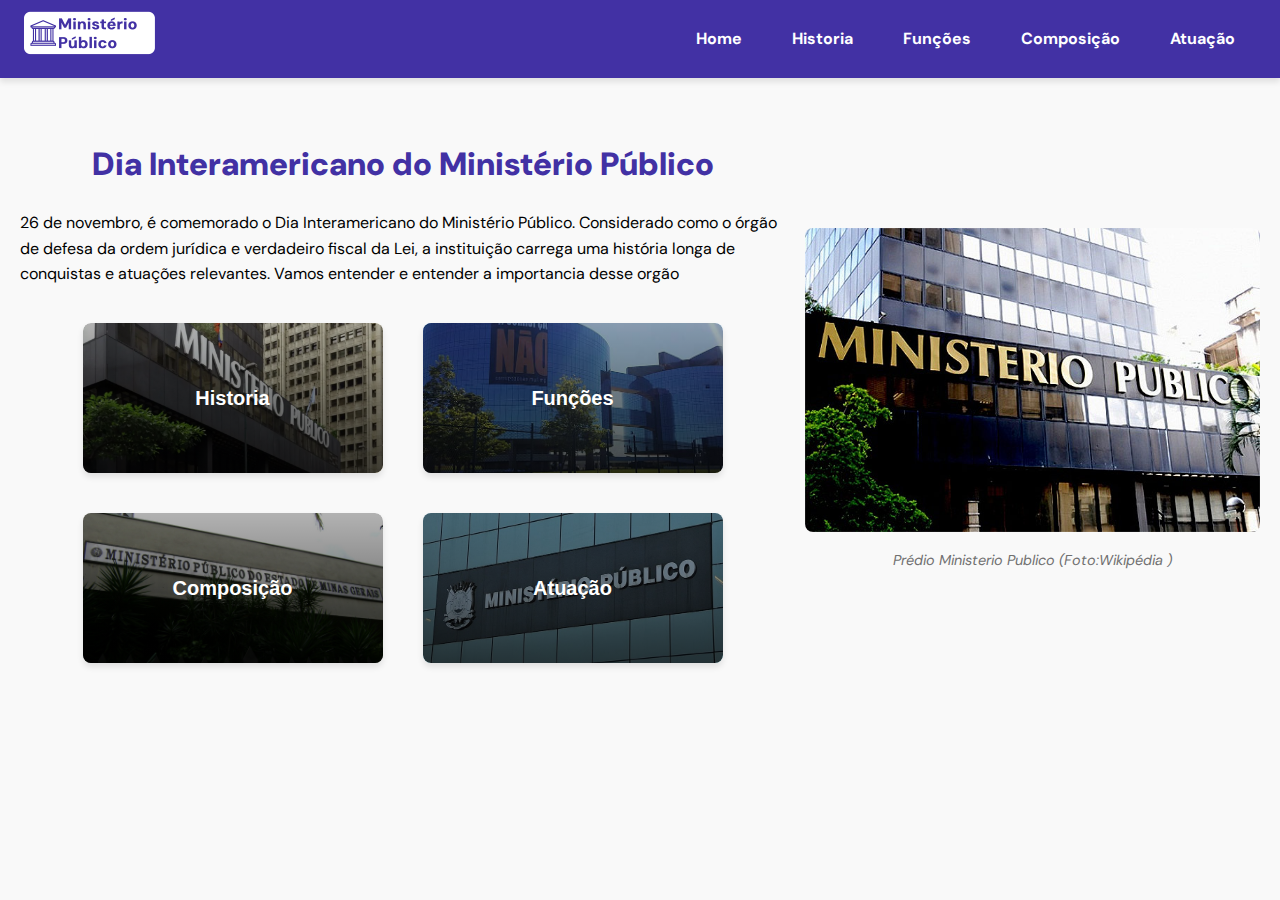
<file: index.html>
<!DOCTYPE html>
<html lang="pt-br">
<head>
    <meta charset="UTF-8">
    <meta http-equiv="X-UA-Compatible" content="IE=edge">
    <meta name="viewport" content="width=device-width, initial-scale=1.0">
    <link rel="shortcut icon" href="img/favicon.ico" type="image/x-icon">
    <link rel="stylesheet" href="style.css">
    
    <title>Home</title>
</head>
<body>
    <nav class="menu">
        <div class="logo">
            <a href="index.html">
                <img id="logo" src="img/Novo Projeto.png" alt="Dia do Ministério Público">
            </a>
        </div>
        <ul>
            <li><a href="index.html">Home</a></li>
            <li><a href="historia.html">Historia</a></li>
            <li><a href="funcoes.html">Funções</a></li>
            <li><a href="composicao.html">Composição</a></li>
            <li><a href="atuacao.html">Atuação</a></li>
        </ul>
    </nav>
    </nav>
    <div class="container">
        <div class="txt">
        <h1>Dia Interamericano do Ministério Público</h1>
         <p>26 de novembro, é comemorado o Dia Interamericano do Ministério Público. 
            Considerado como o órgão de defesa da ordem jurídica e verdadeiro fiscal da Lei,
            a instituição carrega uma história longa de conquistas e atuações relevantes.
            Vamos entender e entender a importancia desse orgão
            </p>
            <div class="butoes">
                <button onclick="window.location.href='historia.html'"><span>Historia</span></button>
                <button onclick="window.location.href='funcoes.html'"><span>Funções</span></button>
                <button onclick="window.location.href='composicao.html'"><span>Composição</span></button>
                <button onclick="window.location.href='atuacao.html'"><span>Atuação</span></button>
            </div>
        </div><!--txt-->
        <div class="img">
            <img src="img/MInisterio-publico.jpg" alt="Prédio Ministerio Publico">
            <figcaption>Prédio Ministerio Publico (Foto:Wikipédia )</figcaption>
        </div><!--img-->
    </div><!--contanier-->
</body>
</html>

<script>
    // Aguardar o carregamento completo do DOM
    document.addEventListener('DOMContentLoaded', function () {
        const logo = document.getElementById('logo');

        // Definindo as imagens para cada estado
        const originalImage = 'img/Novo Projeto.png';
        const hoverImage = 'img/Novo Projeto hover.png';  // Substitua pelo caminho correto da imagem para hover

        // Alterando a imagem ao passar o mouse
        logo.addEventListener('mouseenter', () => {
            logo.src = hoverImage;
        });

        // Retornando à imagem original ao sair com o mouse
        logo.addEventListener('mouseleave', () => {
            logo.src = originalImage;
        });
    });
</script>
</file>
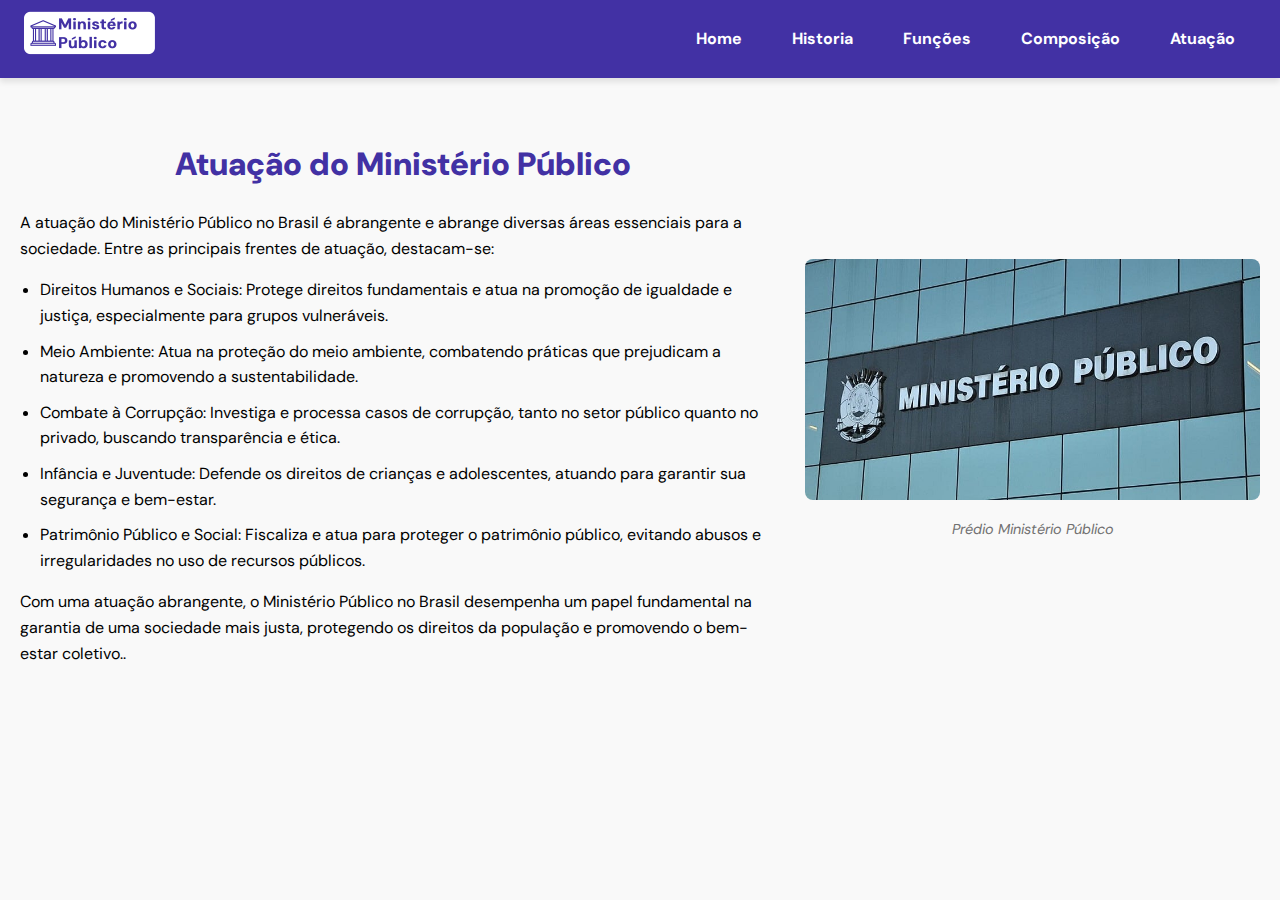
<file: atuacao.html>
<!DOCTYPE html>
<html lang="pt-br">
<head>
    <meta charset="UTF-8">
    <meta http-equiv="X-UA-Compatible" content="IE=edge">
    <meta name="viewport" content="width=device-width, initial-scale=1.0">
    <link rel="shortcut icon" href="img/favicon.ico" type="image/x-icon">
    <link rel="stylesheet" href="style.css">
    
    <title>Atuação</title>
</head>
<body>
    <nav class="menu">
        <div class="logo">
            <a href="index.html">
                <img id="logo" src="img/Novo Projeto.png" alt="Dia do Ministério Público">
            </a>
        </div>
        <ul>
            <li><a href="index.html">Home</a></li>
            <li><a href="historia.html">Historia</a></li>
            <li><a href="funcoes.html">Funções</a></li>
            <li><a href="composicao.html">Composição</a></li>
            <li><a href="atuacao.html">Atuação</a></li>
        </ul>
    </nav>
    <div clas
    <div class="container">
        <div class="txt">
        <h1>Atuação do Ministério Público</h1>
         <p>A atuação do Ministério Público no Brasil é abrangente e abrange diversas áreas essenciais para a sociedade. Entre as principais frentes de atuação, destacam-se:
            <ul>
                <li>Direitos Humanos e Sociais: Protege direitos fundamentais e atua na promoção de igualdade e justiça, especialmente para grupos vulneráveis.</li>
                <li>Meio Ambiente: Atua na proteção do meio ambiente, combatendo práticas que prejudicam a natureza e promovendo a sustentabilidade.</li>
                <li>Combate à Corrupção: Investiga e processa casos de corrupção, tanto no setor público quanto no privado, buscando transparência e ética.</li>
                <li>Infância e Juventude: Defende os direitos de crianças e adolescentes, atuando para garantir sua segurança e bem-estar.</li>
                <li>Patrimônio Público e Social: Fiscaliza e atua para proteger o patrimônio público, evitando abusos e irregularidades no uso de recursos públicos.</li>
            </ul>
            Com uma atuação abrangente, o Ministério Público no Brasil desempenha um papel fundamental na garantia de uma sociedade mais justa, protegendo os direitos da população e promovendo o bem-estar coletivo..</p>
        </div><!--txt-->
        <div class="img">
            <img src="img/pardeministerio.png" alt="Fachada de um prédio com vidro espelhado onde está escrito Ministério Público em letras brancas, acompanhada de um brasão à esquerda.">
            <figcaption>Prédio Ministério Público</figcaption>
        </div><!--img-->
    </div><!--contanier-->
</body>
<script>
    // Aguardar o carregamento completo do DOM
    document.addEventListener('DOMContentLoaded', function () {
        const logo = document.getElementById('logo');

        // Definindo as imagens para cada estado
        const originalImage = 'img/Novo Projeto.png';
        const hoverImage = 'img/Novo Projeto hover.png';  // Substitua pelo caminho correto da imagem para hover

        // Alterando a imagem ao passar o mouse
        logo.addEventListener('mouseenter', () => {
            logo.src = hoverImage;
        });

        // Retornando à imagem original ao sair com o mouse
        logo.addEventListener('mouseleave', () => {
            logo.src = originalImage;
        });
    });
</script>
</file>
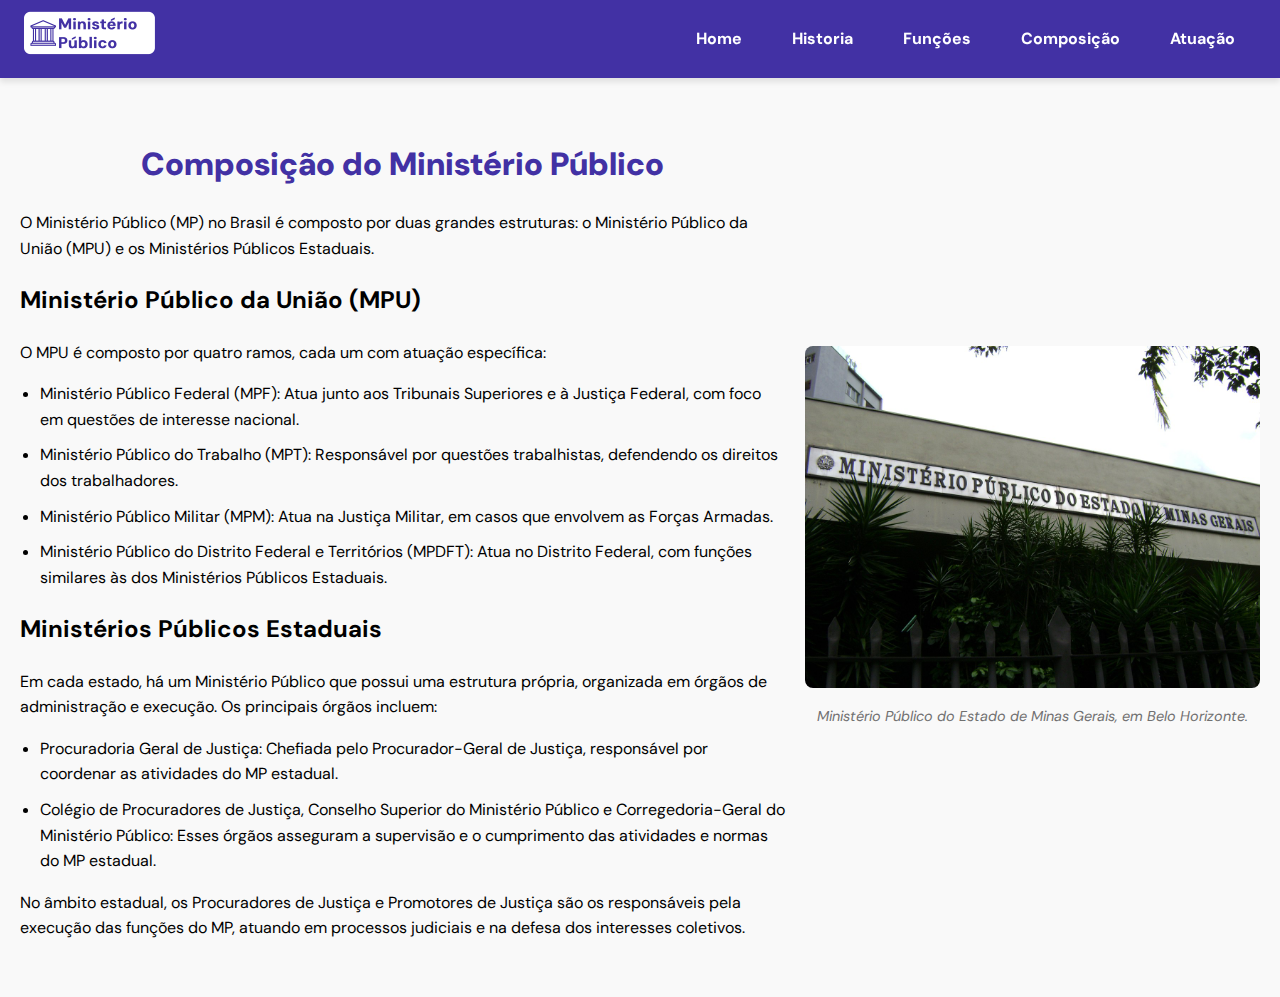
<file: composicao.html>
<!DOCTYPE html>
<html lang="pt-br">
<head>
    <meta charset="UTF-8">
    <meta http-equiv="X-UA-Compatible" content="IE=edge">
    <meta name="viewport" content="width=device-width, initial-scale=1.0">
    <link rel="stylesheet" href="style.css">
    <link rel="shortcut icon" href="img/favicon.ico" type="image/x-icon">
    <title>Composição</title>
</head>
<body>
    <nav class="menu">
        <div class="logo">
            <a href="index.html">
                <img id="logo" src="img/Novo Projeto.png" alt="Dia do Ministério Público">
            </a>
        </div>
        <ul>
            <li><a href="index.html">Home</a></li>
            <li><a href="historia.html">Historia</a></li>
            <li><a href="funcoes.html">Funções</a></li>
            <li><a href="composicao.html">Composição</a></li>
            <li><a href="atuacao.html">Atuação</a></li>
        </ul>
    </nav>
    <div clas
    <div class="container">
        <div class="txt">
        <h1>Composição do Ministério Público</h1>
         <p>
            O Ministério Público (MP) no Brasil é composto por duas grandes estruturas: o Ministério Público da União (MPU) e os Ministérios Públicos Estaduais.
            <h2>Ministério Público da União (MPU)</h2>
            O MPU é composto por quatro ramos, cada um com atuação específica:
            <ul>
                <li>Ministério Público Federal (MPF): Atua junto aos Tribunais Superiores e à Justiça Federal, com foco em questões de interesse nacional.</li>
                <li>Ministério Público do Trabalho (MPT): Responsável por questões trabalhistas, defendendo os direitos dos trabalhadores.</li>
                <li>Ministério Público Militar (MPM): Atua na Justiça Militar, em casos que envolvem as Forças Armadas.</li>
                <li>Ministério Público do Distrito Federal e Territórios (MPDFT): Atua no Distrito Federal, com funções similares às dos Ministérios Públicos Estaduais.</li>
            </ul>
            <h2>Ministérios Públicos Estaduais</h2>
            Em cada estado, há um Ministério Público que possui uma estrutura própria, organizada em órgãos de administração e execução. Os principais órgãos incluem:
            <ul>
                <li>Procuradoria Geral de Justiça: Chefiada pelo Procurador-Geral de Justiça, responsável por coordenar as atividades do MP estadual.</li>
                <li>Colégio de Procuradores de Justiça, Conselho Superior do Ministério Público e Corregedoria-Geral do Ministério Público: Esses órgãos asseguram a supervisão e o cumprimento das atividades e normas do MP estadual.</li>
            </ul>
            No âmbito estadual, os Procuradores de Justiça e Promotores de Justiça são os responsáveis pela execução das funções do MP, atuando em processos judiciais e na defesa dos interesses coletivos.
        </p>
        </div><!--txt-->
        <div class="img">
            <img src="img/mpemg.JPG" class="img-fluid" alt="Ministério Público do Estado de Minas Gerais, em Belo Horizonte.">
            <figcaption>Ministério Público do Estado de Minas Gerais, em Belo Horizonte.</figcaption>
        </div><!--img-->
    </div><!--container-->
</body>
<script>
    // Aguardar o carregamento completo do DOM
    document.addEventListener('DOMContentLoaded', function () {
        const logo = document.getElementById('logo');

        // Definindo as imagens para cada estado
        const originalImage = 'img/Novo Projeto.png';
        const hoverImage = 'img/Novo Projeto hover.png';  // Substitua pelo caminho correto da imagem para hover

        // Alterando a imagem ao passar o mouse
        logo.addEventListener('mouseenter', () => {
            logo.src = hoverImage;
        });

        // Retornando à imagem original ao sair com o mouse
        logo.addEventListener('mouseleave', () => {
            logo.src = originalImage;
        });
    });
</script>
</file>
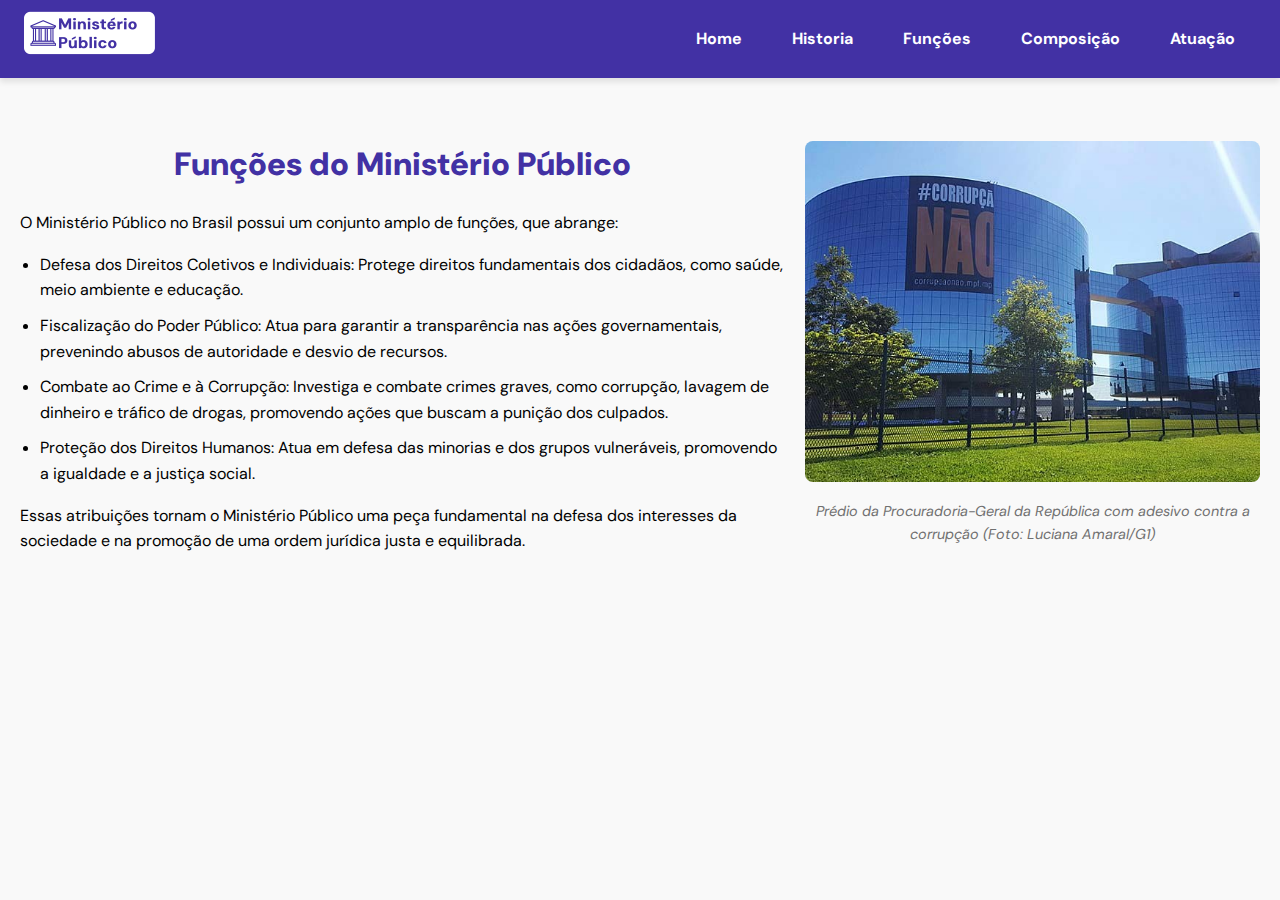
<file: funcoes.html>
<!DOCTYPE html>
<html lang="pt-br">
<head>
    <meta charset="UTF-8">
    <meta http-equiv="X-UA-Compatible" content="IE=edge">
    <meta name="viewport" content="width=device-width, initial-scale=1.0">
    <link rel="stylesheet" href="style.css">
    <link rel="shortcut icon" href="img/favicon.ico" type="image/x-icon">
    <title>Funções</title>
</head>
<body>
    <nav class="menu">
        <div class="logo">
            <a href="index.html">
                <img id="logo" src="img/Novo Projeto.png" alt="Dia do Ministério Público">
            </a>
        </div>
        <ul>
            <li><a href="index.html">Home</a></li>
            <li><a href="historia.html">Historia</a></li>
            <li><a href="funcoes.html">Funções</a></li>
            <li><a href="composicao.html">Composição</a></li>
            <li><a href="atuacao.html">Atuação</a></li>
        </ul>
    </nav>
    </nav>
    <div clas
    <div class="container">
        
        <div class="txt">
        <h1>Funções do Ministério Público</h1>
         <p>O Ministério Público no Brasil possui um conjunto amplo de funções, que abrange:
            <ul>
            <li>Defesa dos Direitos Coletivos e Individuais: Protege direitos fundamentais dos cidadãos, como saúde, meio ambiente e educação.</li>
            <li>Fiscalização do Poder Público: Atua para garantir a transparência nas ações governamentais, prevenindo abusos de autoridade e desvio de recursos.</li>
            <li>Combate ao Crime e à Corrupção: Investiga e combate crimes graves, como corrupção, lavagem de dinheiro e tráfico de drogas, promovendo ações que buscam a punição dos culpados.</li>
            <li>Proteção dos Direitos Humanos: Atua em defesa das minorias e dos grupos vulneráveis, promovendo a igualdade e a justiça social.</li>
           
            </ul> Essas atribuições tornam o Ministério Público uma peça fundamental na defesa dos interesses da sociedade e na promoção de uma ordem jurídica justa e equilibrada.</p>
        </div><!--txt-->
        <div class="img">
            <img src="img/pocuradoria.png" alt="Prédio da Procuradoria-Geral da República com adesivo contra a corrupção">
            <figcaption>Prédio da Procuradoria-Geral da República com adesivo contra a corrupção (Foto: Luciana Amaral/G1)</figcaption>
        </div><!--img-->
    </div><!--container-->
</body>
<script>
    // Aguardar o carregamento completo do DOM
    document.addEventListener('DOMContentLoaded', function () {
        const logo = document.getElementById('logo');

        // Definindo as imagens para cada estado
        const originalImage = 'img/Novo Projeto.png';
        const hoverImage = 'img/Novo Projeto hover.png';  // Substitua pelo caminho correto da imagem para hover

        // Alterando a imagem ao passar o mouse
        logo.addEventListener('mouseenter', () => {
            logo.src = hoverImage;
        });

        // Retornando à imagem original ao sair com o mouse
        logo.addEventListener('mouseleave', () => {
            logo.src = originalImage;
        });
    });
</script>
</file>
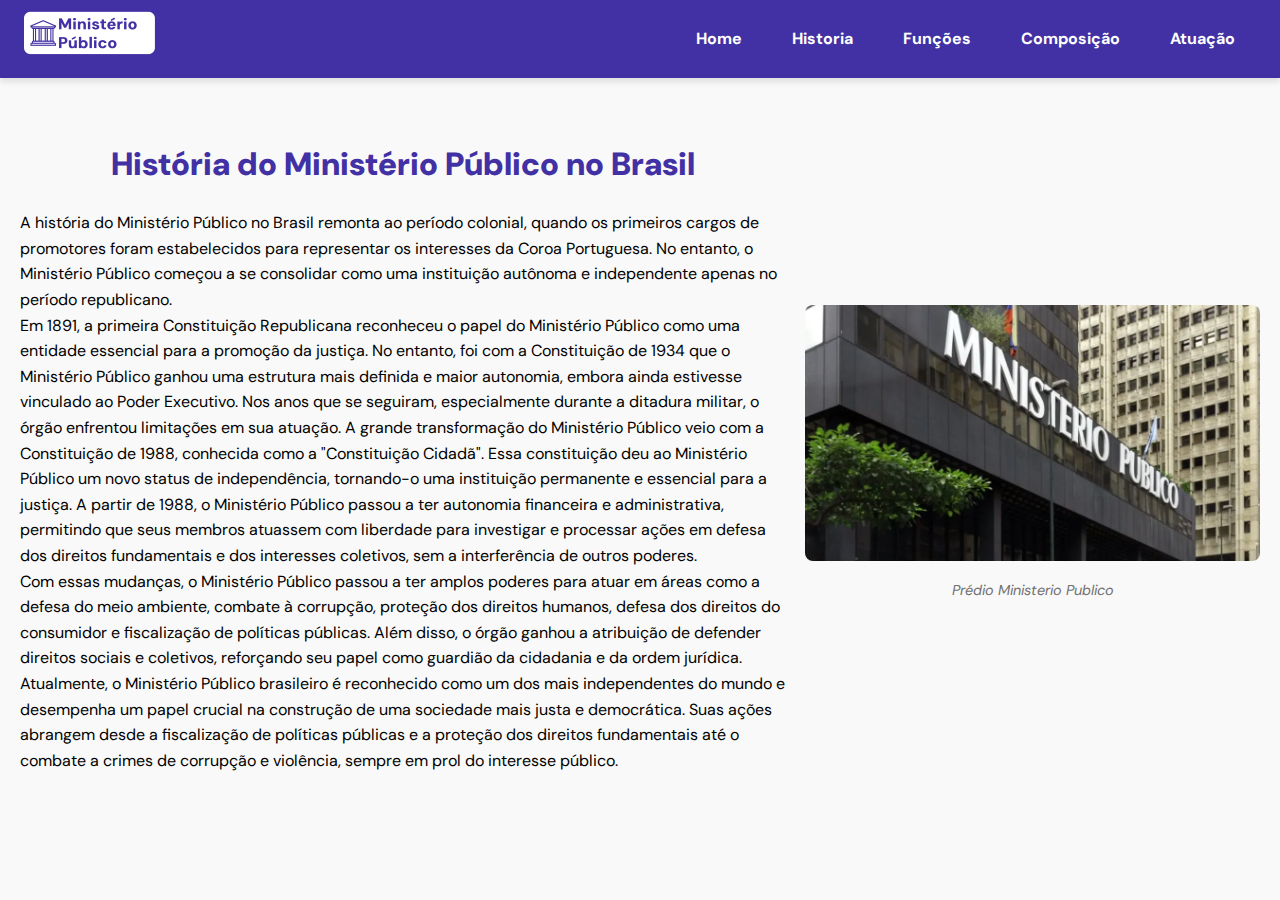
<file: historia.html>
<!DOCTYPE html>
<html lang="pt-br">
<head>
    <meta charset="UTF-8">
    <meta http-equiv="X-UA-Compatible" content="IE=edge">
    <meta name="viewport" content="width=device-width, initial-scale=1.0">
    <link rel="stylesheet" href="style.css">
    <link rel="shortcut icon" href="img/favicon.ico" type="image/x-icon">
    <title>Historia</title>
</head>
<body>
    <nav class="menu">
        <div class="logo">
            <a href="index.html">
                <img id="logo" src="img/Novo Projeto.png" alt="Dia do Ministério Público">
            </a>
        </div>
        <ul>
            <li><a href="index.html">Home</a></li>
            <li><a href="historia.html">Historia</a></li>
            <li><a href="funcoes.html">Funções</a></li>
            <li><a href="composicao.html">Composição</a></li>
            <li><a href="atuacao.html">Atuação</a></li>
        </ul>
    </nav>
    <div clas
    <div class="container">
        <div class="txt">
        <h1>História do Ministério Público no Brasil</h1>
         <p>A história do Ministério Público no Brasil remonta ao período colonial, quando os primeiros cargos de promotores foram estabelecidos para representar os interesses
             da Coroa Portuguesa. No entanto, o Ministério Público começou a se consolidar como uma instituição autônoma e independente apenas no período republicano. <br>
            Em 1891, a primeira Constituição Republicana reconheceu o papel do Ministério Público como uma entidade essencial para a promoção da justiça. No entanto, 
            foi com a Constituição de 1934 que o Ministério Público ganhou uma estrutura mais definida e maior autonomia, embora ainda estivesse vinculado ao Poder Executivo. 
            Nos anos que se seguiram, especialmente durante a ditadura militar, o órgão enfrentou limitações em sua atuação.    
            A grande transformação do Ministério Público veio com a Constituição de 1988, conhecida como a "Constituição Cidadã". 
            Essa constituição deu ao Ministério Público um novo status de independência, tornando-o uma instituição permanente e essencial para a justiça. A partir de 1988, o Ministério Público
             passou a ter autonomia financeira e administrativa, permitindo que seus membros atuassem com liberdade para investigar e processar ações em defesa dos direitos fundamentais e dos interesses
              coletivos, sem a interferência de outros poderes.<br>
            Com essas mudanças, o Ministério Público passou a ter amplos poderes para atuar em áreas como a defesa do meio ambiente, combate à corrupção, proteção dos direitos humanos,
             defesa dos direitos do consumidor e fiscalização de políticas públicas. Além disso, o órgão ganhou a atribuição de defender direitos sociais e coletivos, reforçando seu papel
            como guardião da cidadania e da ordem jurídica.
            Atualmente, o Ministério Público brasileiro é reconhecido como um dos mais independentes do mundo e desempenha um papel crucial na construção de uma sociedade mais justa e 
            democrática. Suas ações abrangem desde a fiscalização de políticas públicas e a proteção dos direitos fundamentais até o combate a crimes de corrupção e 
            violência, sempre em prol do interesse público.
            </p>
        </div><!--txt-->
        <div class="img">
            <img src="img/Ministerio-Publico-960x540.png" alt="Prédio Ministerio Publico">
            <figcaption>Prédio Ministerio Publico</figcaption>
        </div><!--img-->
    </div><!--contanier-->
</body>
<script>
    // Aguardar o carregamento completo do DOM
    document.addEventListener('DOMContentLoaded', function () {
        const logo = document.getElementById('logo');

        // Definindo as imagens para cada estado
        const originalImage = 'img/Novo Projeto.png';
        const hoverImage = 'img/Novo Projeto hover.png';  // Substitua pelo caminho correto da imagem para hover

        // Alterando a imagem ao passar o mouse
        logo.addEventListener('mouseenter', () => {
            logo.src = hoverImage;
        });

        // Retornando à imagem original ao sair com o mouse
        logo.addEventListener('mouseleave', () => {
            logo.src = originalImage;
        });
    });
</script>
</file>
<file: style.css>
@import url('https://fonts.googleapis.com/css2?family=DM+Sans:ital,opsz,wght@0,9..40,100..1000;1,9..40,100..1000&display=swap');
/* Estilo global */
body {
    margin: 0;
    padding: 0;
    font-family: "DM Sans", sans-serif;
    line-height: 1.6;
    background-color: #f9f9f9;
    color: #000000;
}

/* Menu de navegação */
nav.menu {
    display: flex;
    justify-content: space-between;
    align-items: center;
    padding: 10px 20px;
    background-color: #4231a4;
    box-shadow: 0 4px 6px rgba(0, 0, 0, 0.1);
    position: sticky;
    top: 0;
    z-index: 1000;
}

nav.menu .logo img {
    height: 50px;
    border-radius: 5px;
}
#logo {
    width: 150px;  /* Ajuste o tamanho da imagem conforme necessário */
    transition: opacity 0.3s ease;  /* Transição suave ao mudar a imagem */
}

/* Estilo para a imagem ao passar o mouse */


/* Garantindo que o link da imagem fique em volta da logo */
#logo a {
    display: inline-block;
    text-decoration: none;
}

nav.menu ul {
    list-style: none;
    display: flex;
    margin: 0;
    padding: 0;
}

nav.menu ul li {
    margin: 0 15px;
}

nav.menu ul li a {
    text-decoration: none;
    display: inline;
    color: white;
    font-weight: bold;
    padding: 10px;
    border-radius: 5px;
    
}

nav.menu ul li a:hover {
    transition: 0.5s ;
    color: #4231a4;
    background: #ffffff;
}

/* Contêiner principal */
.container {
    display: flex;
    flex-wrap: wrap;
    justify-content: space-between;
    align-items: flex-start;
    margin: 20px auto;
    padding: 20px;
    
}

/* Texto */
.txt {
    flex: 1 1 60%;
    margin-right: 20px;
}

.txt h1 {
    color: #4231a4;
    margin-bottom: 20px;
    text-align: center;
  
    font-weight: 900;
}

.txt ul {
    padding-left: 20px;
    list-style-type: disc;
}

.txt li {
    margin-bottom: 10px;
}

/* Imagem */
.img {
    flex: 1 1 35%;
    align-items: center;
    text-align: center;
    align-self: center;
}

.img img {
    max-width: 100%;
    height: auto;
    border-radius: 8px;
}

.img figcaption {
    font-size: 0.9em;
    color: #707070;
    margin-top: 10px;
    font-style: italic;
}
.butoes {
    display: flex;
    justify-content: center; /* Centraliza os botões */
    align-items: center;

    flex-wrap: wrap; /* Permite que os botões se ajustem em várias linhas */
    
}

button {
    position: relative; /* Para permitir o gradiente sobreposto */
    background-size: cover; 
    background-position: center; 
    font-size: 20px; 
    color: #ffffff; 
    padding: 10px 20px; 
    margin: 20px; 
    border: none; 
    border-radius: 8px; 
    cursor: pointer; 
    transition: transform 0.3s ease, box-shadow 0.3s ease; 
    box-shadow: 0 4px 6px rgba(0, 0, 0, 0.1);
    overflow: hidden; 
    width: 300px; 
    height: 150px;
    display: flex;
    justify-content: center;
    align-items: center;
    text-align: center; /* Garante que o texto fique centralizado */
    position: relative; /* Para garantir que o texto fique sobre a imagem */
    color: white; /* Cor do texto */
}

/* Gradiente sobreposto às imagens */
button::before {
    content: ""; /* Elemento vazio para o gradiente */
    position: absolute; /* Posiciona sobre a imagem */
    top: 0;
    left: 0;
    width: 100%;
    height: 100%;
    background: linear-gradient(to bottom, rgba(0, 0, 0, 0.3), rgba(0, 0, 0, 0.7));
    border-radius: 8px; /* Segue o formato do botão */
    z-index: 1; /* Camada abaixo do texto */
}

/* Estilo do texto dentro do botão */
button span {
    position: relative; /* Para garantir que o texto fique acima do gradiente */
    z-index: 2; /* Fica acima do gradiente */
    font-weight: bold; 
    color: white; /* Cor do texto */
}

/* Efeito ao passar o mouse */
button:hover {
    transform: scale(1.09); /* Leve aumento ao passar o mouse */
    box-shadow: 0 6px 8px rgba(0, 0, 0, 0.2); /* Sombra mais intensa */
}

/* Imagens específicas para cada botão */
.butoes button:nth-child(1) {
    background-image: url('img/Ministerio-Publico-960x540.png');
}

.butoes button:nth-child(2) {
    background-image: url('img/pocuradoria.png');
}

.butoes button:nth-child(3) {
    background-image: url('img/mpemg.JPG');
}

.butoes button:nth-child(4) {
    background-image: url('img/pardeministerio.png');
}

/* Responsividade */
@media (max-width: 768px) {
    nav.menu ul {
        flex-direction: column;
        align-items: center;
        text-align: center;
    }

    nav.menu ul li {
        margin: 10px 0;
    }

    .container {
        flex-direction: column;
    }

    .txt {
        margin-right: 0;
        margin-bottom: 20px;
    }

    .img {
        flex: 1 1 100%;
        margin-top: 20px;
    }

    .butoes button {
        width: 100%;
        height: 100px;
    }
</file>
